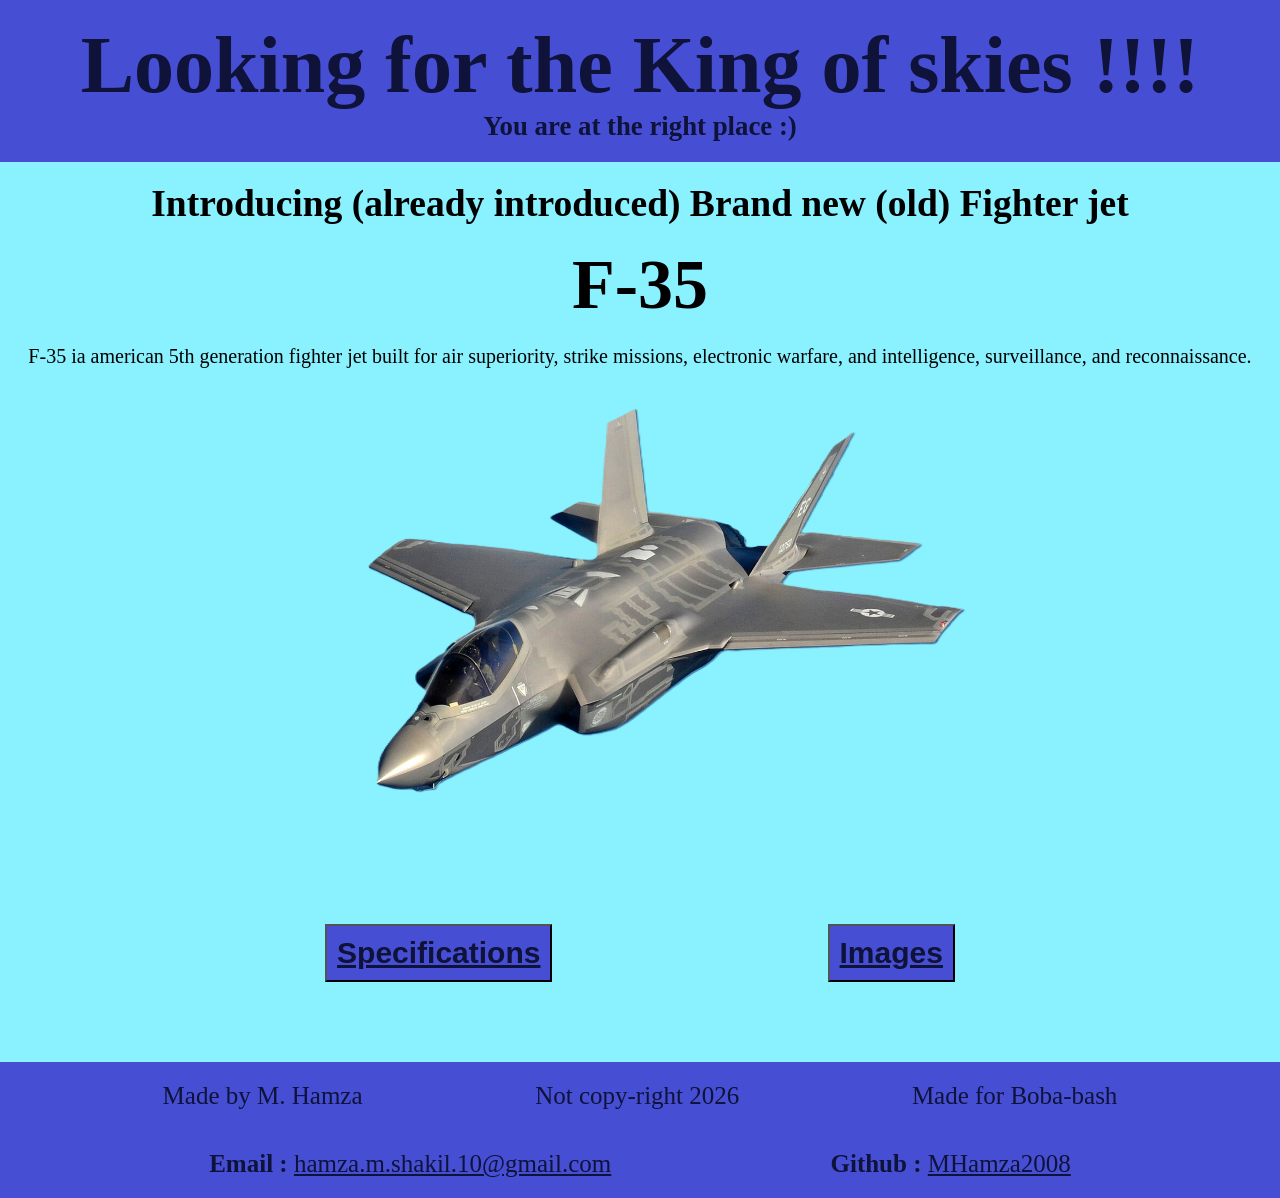
<file: index.html>
<!DOCTYPE html>
<html>
<head>
    <link rel="icon" type="image/x-icon" href="./favicon.png">
    <style>
         @import url(style.css);         
    </style>
    <title>F-35</title>
</head>

<body>
    <div class='header'>

    <h1> Looking for the King of skies !!!!</h1>
    <h6> You are at the right place :)</h6>
    </div>

    <h2 style="padding: 20px;"> Introducing (already introduced) Brand new (old) Fighter jet</h2>
    <h1 style='font-size: 70px'>F-35</h1>

    <div class='content-main-page'>
        <p style="padding-top: 20px;"> F-35 ia american 5th generation fighter jet  built for air superiority, strike missions, electronic warfare, and intelligence, surveillance, and reconnaissance.</p>
    </div>

    <img src="./F35.png" style="height: 500px; width: auto;">


    <div style="display: flex; padding: 50px;  justify-content: space-evenly;">
        <div>
            <button type="submit" style="background-color: #464fd3; padding: 10px;">
            <a href="./specs.html" style="color: #0f1239;"> <p style="font-size: 30px;"> <b>Specifications</b> </p></a>
            </button>
        </div>
        <div>
            <button type="submit" style="background-color: #464fd3; padding: 10px;">
            <a href="./images.html" style="color: #0f1239;"> <p style="font-size: 30px;"> <b>Images</b> </p></a>
            </button>
        </div>

    </div>

    <footer style="padding-top:30px">
        <div Class='footer'>
            <div> <P> Made by M. Hamza</P></div>
            <div> <P> Not copy-right 2026</P></div>
            <div> <P> Made for Boba-bash</P></div>
        </div>
            <div Class='footer'>
<div> <p><b> Email : </b><a href="mailto:hamza.m.shakil.10@example.com" style="color: #0f1239;"> hamza.m.shakil.10@gmail.com
            </a></p></div>

            <div> <p><b>Github : </b><a href="https://github.com/MHamza2008" style="color: #0f1239;"> MHamza2008</a></p></div>
        </div>

    </footer>
</body>



</html>
</file>
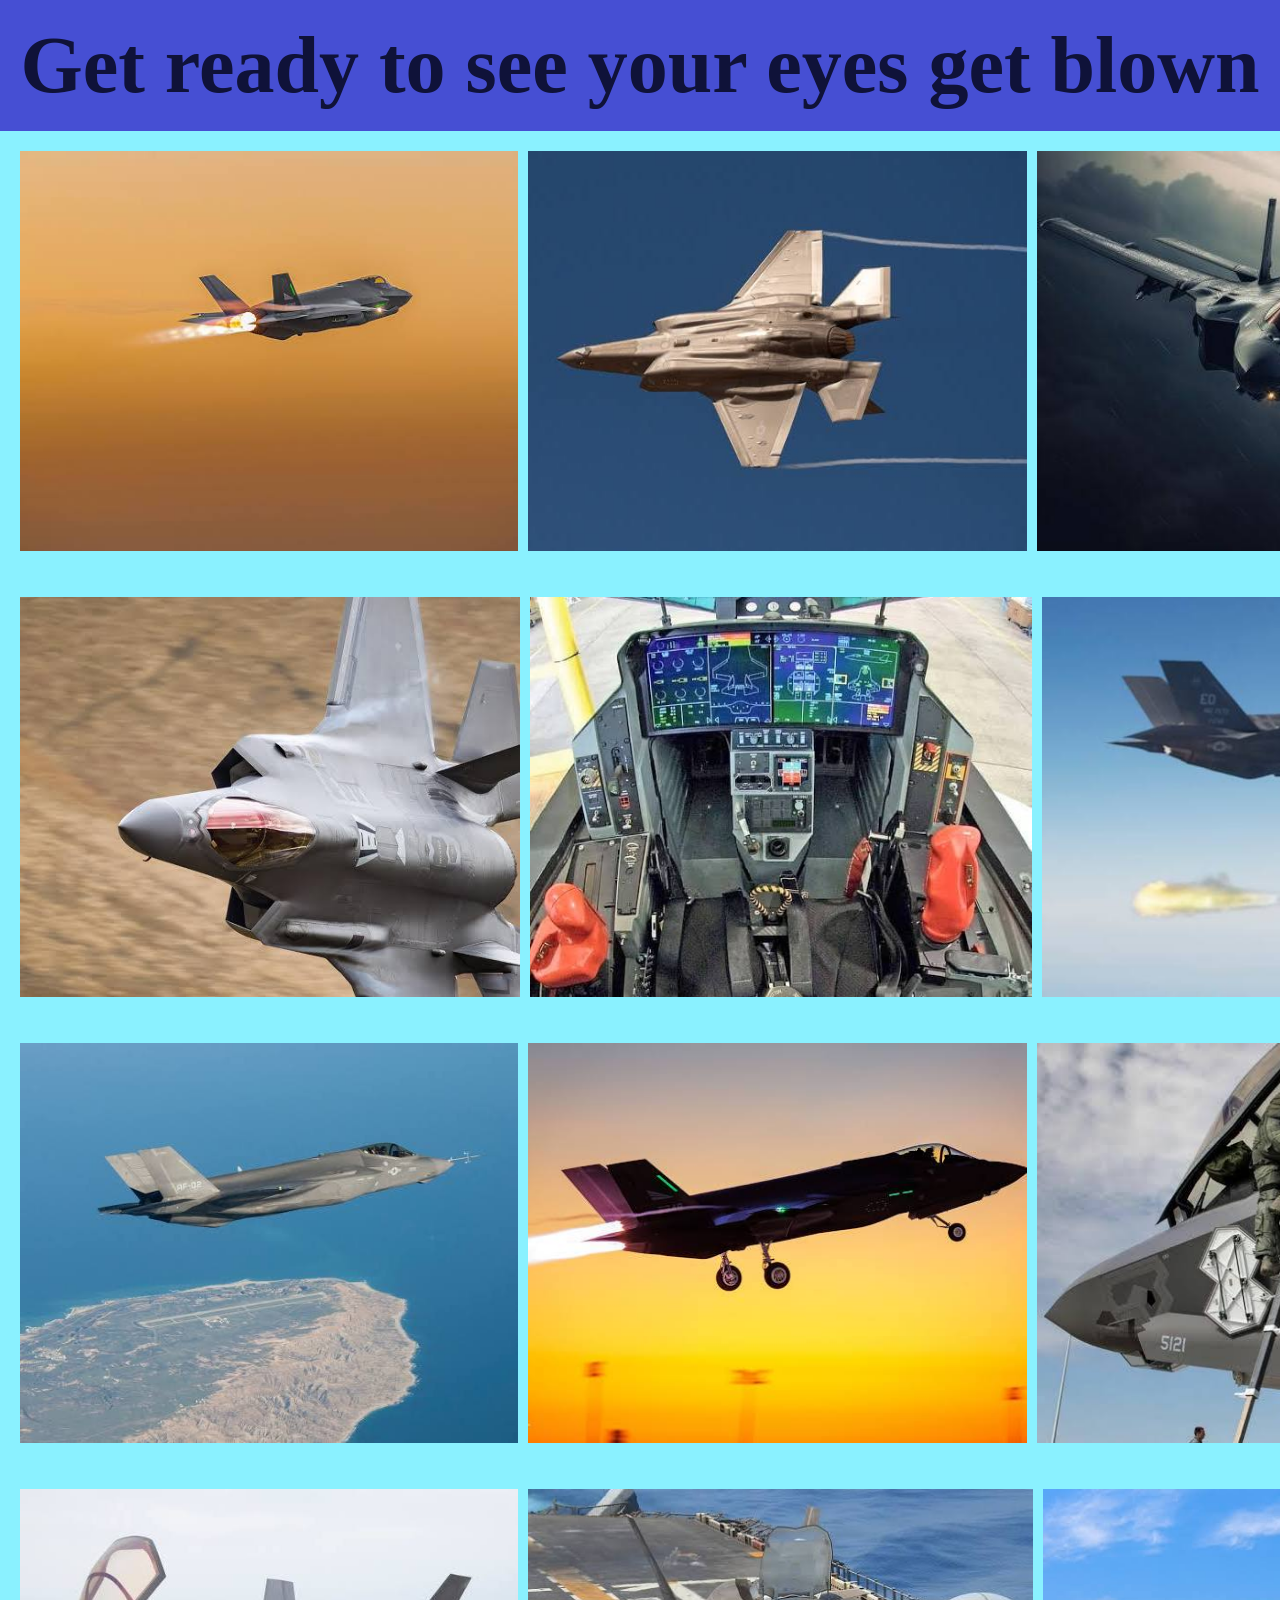
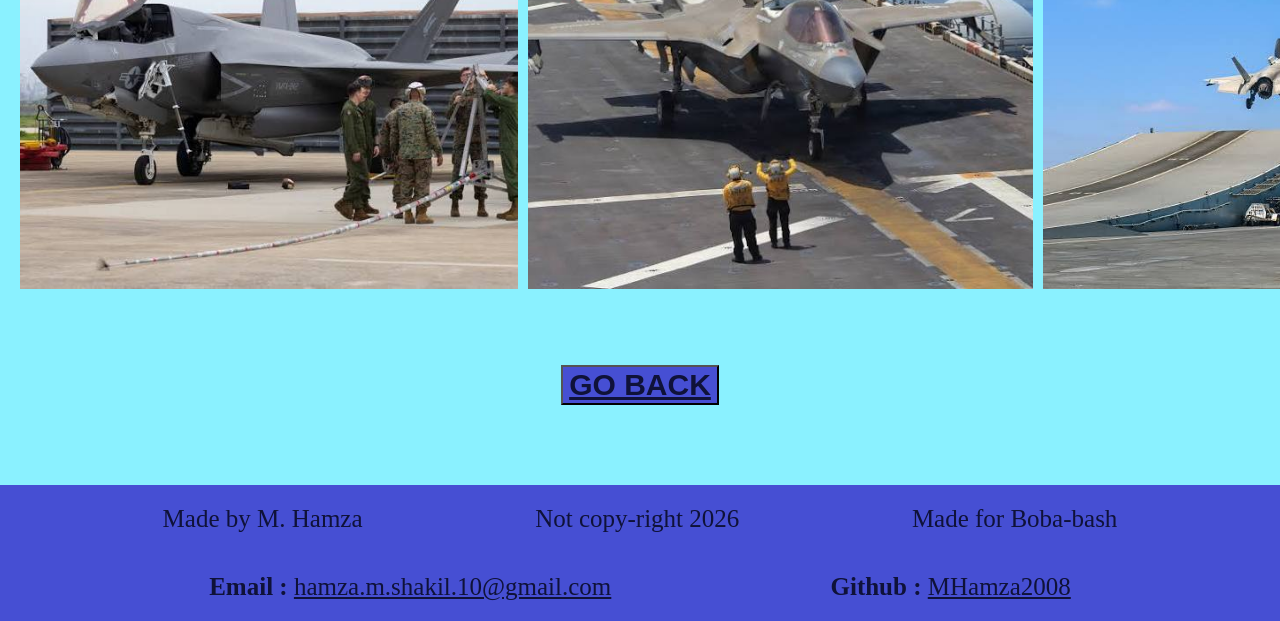
<file: images.html>
<!DOCTYPE html>
<html>
<head>
    <link rel="icon" type="image/x-icon" href="./favicon.png">
    <style>
         @import url(style.css);         
    </style>
    <title>Images</title>
</head>

<body>
    <div class='header'>

    <h1> Get ready to see your eyes get blown</h1>
    </div>

    <div class="images">
        <div>
            <img src="image1.jpeg">
        </div>
        <div>
            <img src="image2.jpeg">
        </div>
        <div>
            <img src="image3.jpeg">
        </div>
    </div>
    <div class="images">
        <div>
            <img src="image4.jpeg">
        </div>
        <div>
            <img src="image5.jpeg">
        </div>
        <div>
            <img src="image6.jpeg">
        </div>
    </div>
    <div class="images">
        <div>
            <img src="image7.jpeg">
        </div>
        <div>
            <img src="image8.jpeg">
        </div>
        <div>
            <img src="image9.jpeg">
        </div>
    </div>
        <div class="images">
        <div>
            <img src="image10.jpeg">
        </div>
        <div>
            <img src="image11.jpeg">
        </div>
        <div>
            <img src="image12.jpeg">
        </div>
    </div>

    <div style="display: flex; padding: 50px;  justify-content: space-evenly;">
            <button type="submit" style="background-color: #464fd3">
            <a href="./index.html" style="color: #0f1239;"> <p style="font-size: 30px;"> <b>GO BACK</b> </p></a>
            </button>
        </div>


    <footer style="padding-top:30px">
        <div Class='footer'>
            <div> <P> Made by M. Hamza</P></div>
            <div> <P> Not copy-right 2026</P></div>
            <div> <P> Made for Boba-bash</P></div>
        </div>
            <div Class='footer'>
<div> <p><b> Email : </b><a href="mailto:hamza.m.shakil.10@example.com" style="color: #0f1239;"> hamza.m.shakil.10@gmail.com
            </a></p></div>

            <div> <p><b>Github : </b><a href="https://github.com/MHamza2008" style="color: #0f1239;"> MHamza2008</a></p></div>
        </div>

    </footer>
</body>



</html>
</file>
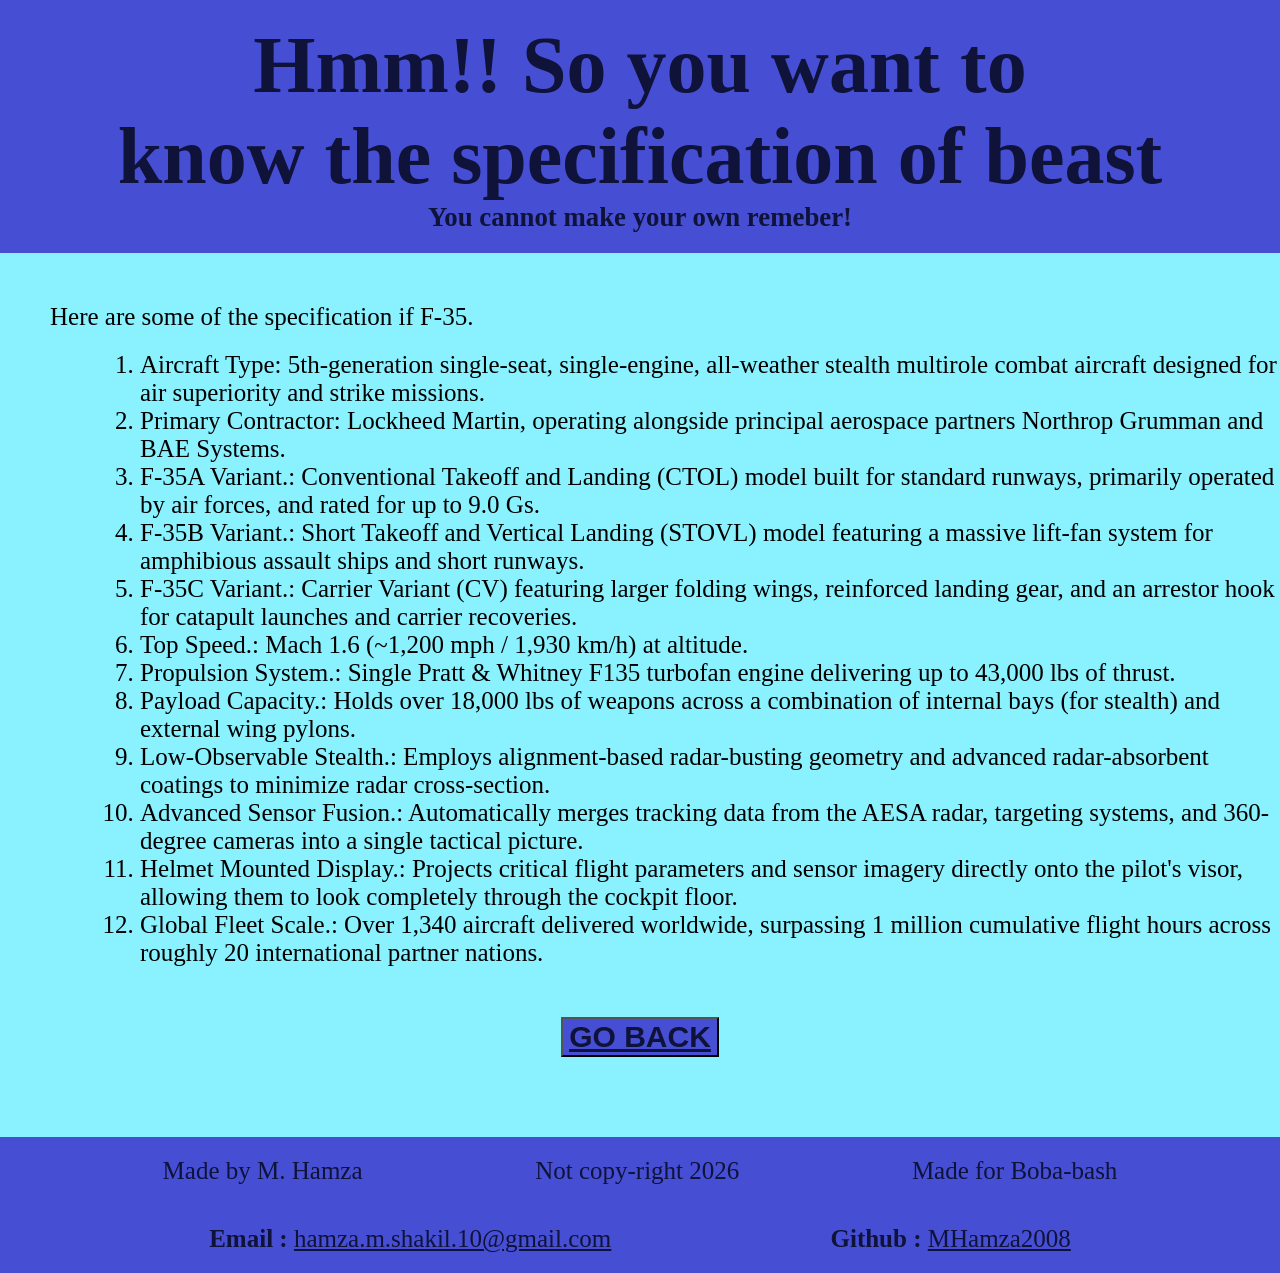
<file: specs.html>
<!DOCTYPE html>
<html>
<head>
    <link rel="icon" type="image/x-icon" href="./favicon.png">
    <style>
         @import url(style.css);         
    </style>
    <title>F-35</title>
</head>

<body>
    <div class='header'>

    <h1> Hmm!! So you want to</h1>
    <h1>know the specification of beast</h1><h6> You cannot make your own remeber!</h6>
    </div>

    <div style="text-align: left; padding-left: 50px; padding-top: 50px; padding-bottom: 20px;">
        <p> Here are some of the specification if F-35.</p>
    </div>
    <div style="padding-left: 100px;">
        <ol style="text-align: left;">
            <li>
                Aircraft Type: 5th-generation single-seat, single-engine, all-weather stealth multirole combat aircraft designed for air superiority and strike missions.
            </li>
            <li>
                Primary Contractor: Lockheed Martin, operating alongside principal aerospace partners Northrop Grumman and BAE Systems.
            </li>
            <li>
                F-35A Variant.: Conventional Takeoff and Landing (CTOL) model built for standard runways, primarily operated by air forces, and rated for up to 9.0 Gs.
            </li>
            <li>
                F-35B Variant.: Short Takeoff and Vertical Landing (STOVL) model featuring a massive lift-fan system for amphibious assault ships and short runways.
            </li>
            <li>
                F-35C Variant.: Carrier Variant (CV) featuring larger folding wings, reinforced landing gear, and an arrestor hook for catapult launches and carrier recoveries.
            </li>
            <li>
                Top Speed.: Mach 1.6 (~1,200 mph / 1,930 km/h) at altitude.
            </li>
            <li>
                Propulsion System.: Single Pratt & Whitney F135 turbofan engine delivering up to 43,000 lbs of thrust.
            </li>
            <li>
                Payload Capacity.: Holds over 18,000 lbs of weapons across a combination of internal bays (for stealth) and external wing pylons.
            </li>
            <li>
                Low-Observable Stealth.: Employs alignment-based radar-busting geometry and advanced radar-absorbent coatings to minimize radar cross-section.
            </li>
            <li>                
                Advanced Sensor Fusion.: Automatically merges tracking data from the AESA radar, targeting systems, and 360-degree cameras into a single tactical picture.
            </li>
            <li>
                Helmet Mounted Display.: Projects critical flight parameters and sensor imagery directly onto the pilot's visor, allowing them to look completely through the cockpit floor.
            </li>
            <li>
                Global Fleet Scale.: Over 1,340 aircraft delivered worldwide, surpassing 1 million cumulative flight hours across roughly 20 international partner nations.

            </li>
        

        </ol>

    </div>




    <div style="display: flex; padding: 50px;  justify-content: space-evenly;">
            <button type="submit" style="background-color: #464fd3">
            <a href="./index.html" style="color: #0f1239;"> <p style="font-size: 30px;"> <b>GO BACK</b> </p></a>
            </button>
        </div>


    <footer style="padding-top:30px">
        <div Class='footer'>
            <div> <P> Made by M. Hamza</P></div>
            <div> <P> Not copy-right 2026</P></div>
            <div> <P> Made for Boba-bash</P></div>
        </div>
            <div Class='footer'>
<div> <p><b> Email : </b><a href="mailto:hamza.m.shakil.10@example.com" style="color: #0f1239;"> hamza.m.shakil.10@gmail.com
            </a></p></div>

            <div> <p><b>Github : </b><a href="https://github.com/MHamza2008" style="color: #0f1239;"> MHamza2008</a></p></div>
        </div>

    </footer>
</body>



</html>
</file>
